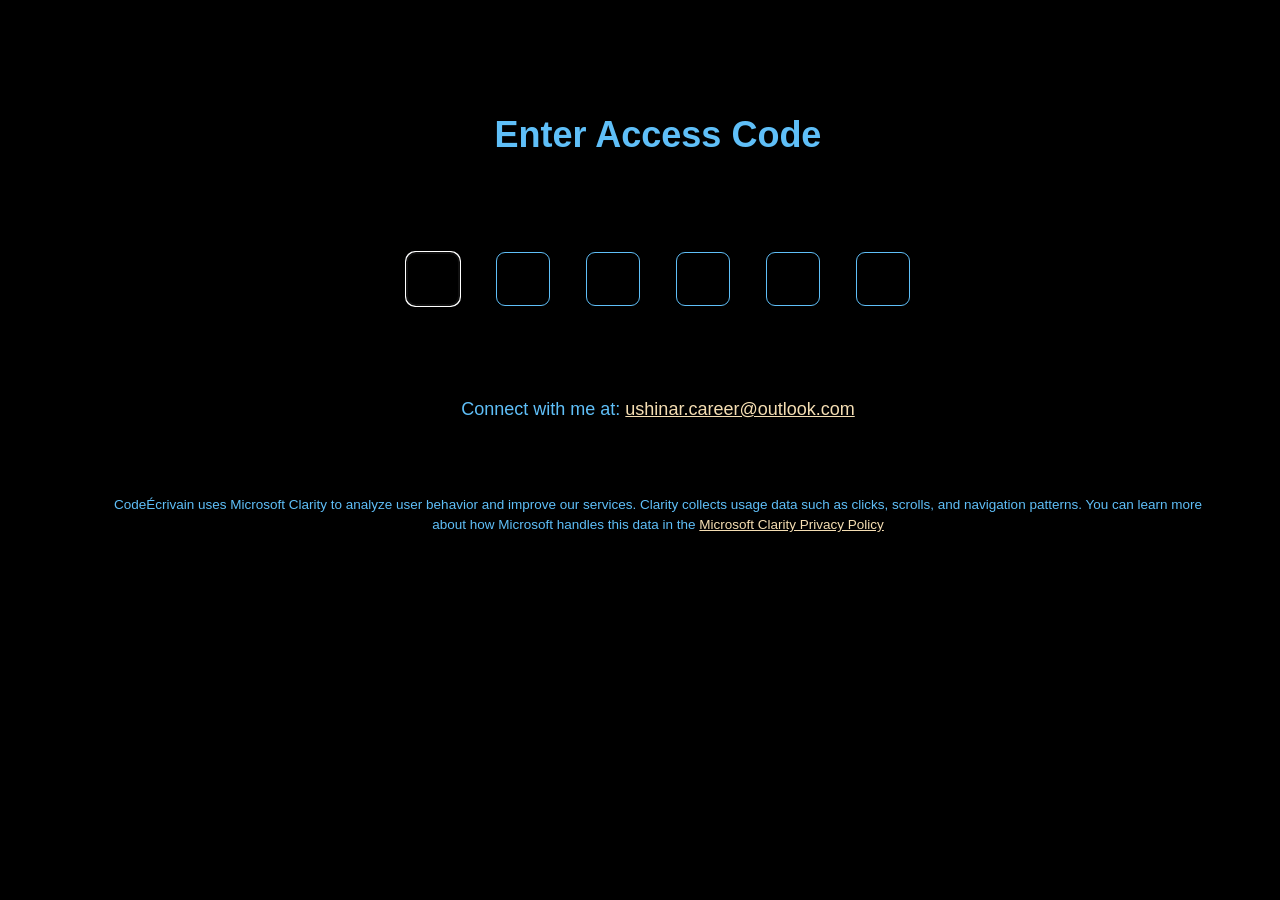
<file: index.html>
<!-- Verification Landing Page -->
<!DOCTYPE html>
<html lang="en">

<head>
  <meta charset="UTF-8" />
  <meta name="viewport" content="width=device-width, initial-scale=1.0" />
  <title>Enter Access Code</title>
  <link rel="icon" type="image/png" href="static/assets/images/earth_logo_hq.png">
  <link rel="stylesheet" href="static/css/global.css" />
  <!-- <script type="text/javascript">
      (function(c,l,a,r,i,t,y){
          c[a]=c[a]||function(){(c[a].q=c[a].q||[]).push(arguments)};
          t=l.createElement(r);t.async=1;t.src="https://www.clarity.ms/tag/"+i;
          y=l.getElementsByTagName(r)[0];y.parentNode.insertBefore(t,y);
      })(window, document, "clarity", "script", "v2f1pvbju0");
  </script> -->
  <style>
    * {
      box-sizing: border-box;
      font-family: 'Gill Sans', 'Segoe UI', sans-serif;
      margin: 1rem;
      padding: 1rem;
      cursor: auto;
    }

    @keyframes fadeInUp {
      from {
        opacity: 0;
        transform: translateY(2rem);
      }

      to {
        opacity: 1;
        transform: translateY(0);
      }
    }

    body {
      display: flex;
      flex-direction: column;
      text-align: center;
      animation: fadeInUp 1.5s ease forwards;
    }

    .otp-container {
      display: flex;
      justify-content: center;
      flex-wrap: wrap;
    }

    .otp-input {
      width: 3rem;
      height: 3rem;
      text-align: center;
      border: var(--border);
      border-radius: var(--radius-rounded);
      background-color: var(--background-color);
      color: var(--primary-color);
    }

    .error-popup {
      display: none;
      position: absolute;
      align-self: center;
      padding: 3rem;
      background-color: var(--background-color);
      color: red;
      border: var(--border);
      border-radius: var(--radius-rounded);
      opacity: 0;
      animation: fadeInUp 0.5s ease forwards;
    }
  </style>
</head>

<body>
  <h1>Enter Access Code</h1>
  <div class="otp-container">
    <input type="password" maxlength="1" class="otp-input" />
    <input type="password" maxlength="1" class="otp-input" />
    <input type="password" maxlength="1" class="otp-input" />
    <input type="password" maxlength="1" class="otp-input" />
    <input type="password" maxlength="1" class="otp-input" />
    <input type="password" maxlength="1" class="otp-input" />
  </div>
  <p>Connect with me at: <a style="margin: -1rem;" href="mailto:ushinar.career@outlook.com"
      title="Send Email">ushinar.career@outlook.com</a></p>
  <p class="global-subtext">
    CodeÉcrivain uses Microsoft Clarity to analyze user behavior and improve our services.
    Clarity collects usage data such as clicks, scrolls, and navigation patterns.
    You can learn more about how Microsoft handles this data in the <a style="margin: -1rem;"
      href="https://clarity.microsoft.com/privacy">Microsoft Clarity Privacy Policy</a>
  </p>
  <div class="error-popup">❌ Invalid code!</div>

  <script>
    const validCode = "000000";

    function showErrorPopup() {
      const popup = document.querySelector(".error-popup");
      popup.style.display = "block";
      popup.style.opacity = "1";

      const inputs = document.querySelectorAll(".otp-input");
      inputs.forEach(input => input.value = "");
      inputs[0].focus();

      setTimeout(() => {
        popup.style.opacity = "0";
        setTimeout(() => {
          popup.style.display = "none";
        }, 300);
      }, 2000);
    }

    function verifyCode() {
      const inputs = document.querySelectorAll(".otp-input");
      let enteredCode = "";
      inputs.forEach(input => enteredCode += input.value);

      if (enteredCode.length === inputs.length) {
        if (enteredCode === validCode) {
          window.location.href = "code-ecrivain.html";
        } else {
          showErrorPopup();
        }
      }
    }

    document.addEventListener("DOMContentLoaded", () => {
      const inputs = document.querySelectorAll(".otp-input");
      inputs[0].focus();

      inputs.forEach((input, index) => {
        input.addEventListener("input", () => {
          if (input.value && index < inputs.length - 1) {
            inputs[index + 1].focus();
          }

          const allFilled = Array.from(inputs).every(inp => inp.value);
          if (allFilled) {
            verifyCode();
          }
        });

        input.addEventListener("keydown", (e) => {
          if (e.key === "Backspace" && !input.value && index > 0) {
            inputs[index - 1].focus();
          }
        });
      });
    });
  </script>
</body>

</html>
</file>
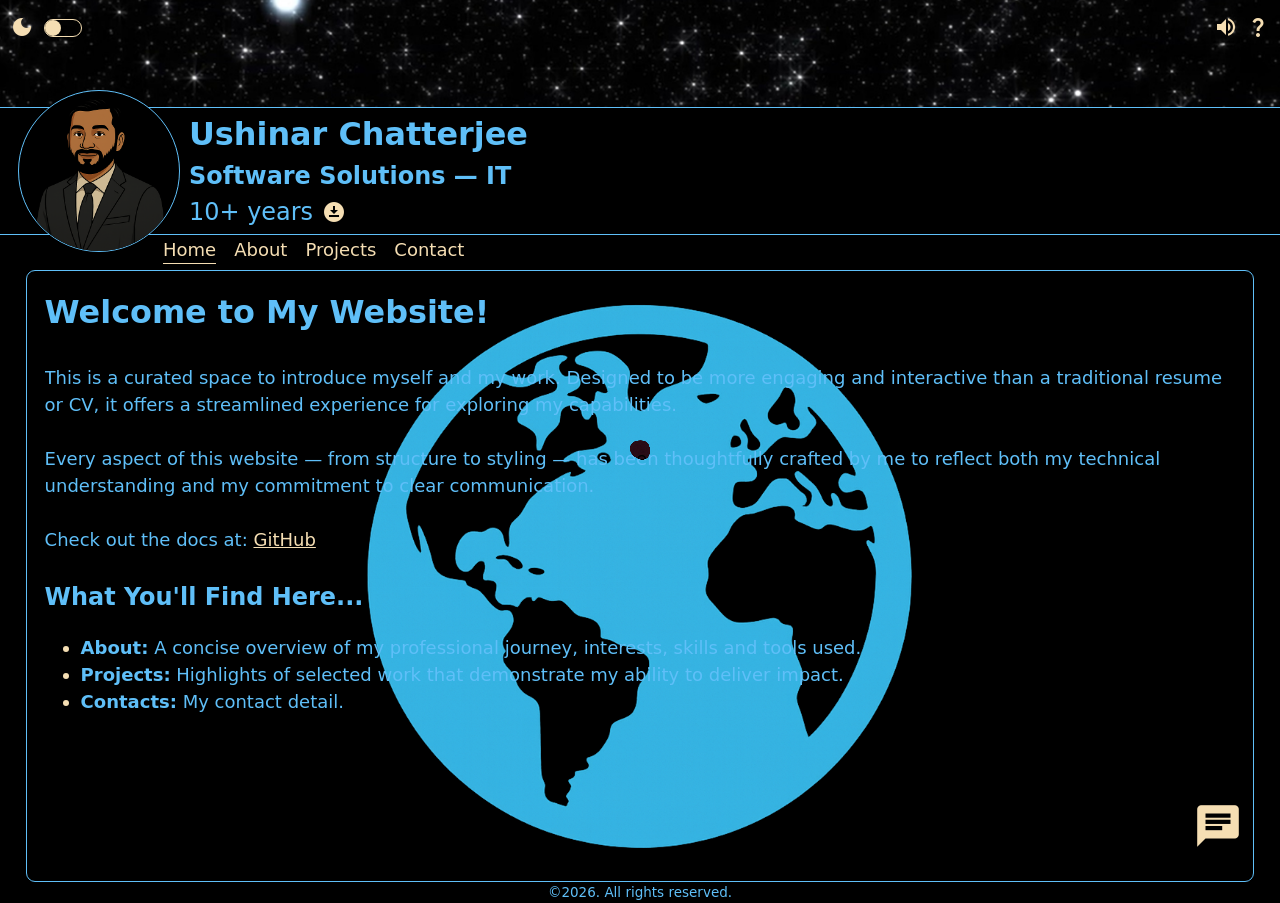
<file: code-ecrivain.html>
<!DOCTYPE html>
<html lang="en">

<head>
    <meta charset="UTF-8" />
    <meta name="viewport" content="width=device-width, initial-scale=1, viewport-fit=cover">
    <!-- Preload Low Quality Assets -->
    <link rel="preload" as="image" href="./static/assets/images/stars_lq.jpg" />
    <link rel="preload" as="image" href="./static/assets/images/clouds_lq.jpg" />
    <link rel="preload" as="image" href="./static/assets/images/profile_picture_lq.png" />
    <link rel="preload" as="image" href="./static/assets/images/earth_logo_lq.png" />
    <link rel="icon" type="image/png" href="./static/assets/images/earth_logo_lq.png">
    <link rel="stylesheet" href="./static/css/global.css" />
    <title>
        CodeÉcrivain
    </title>
</head>

<body>
    <div class="global-loader">
        <div class="global-loader-spinner">
        </div>
    </div>
    <script type="module" src="./static/js/main.js"></script>
    <script src="static/js/ribbon-service/marked.min.js"></script>
</body>

</html>
</file>
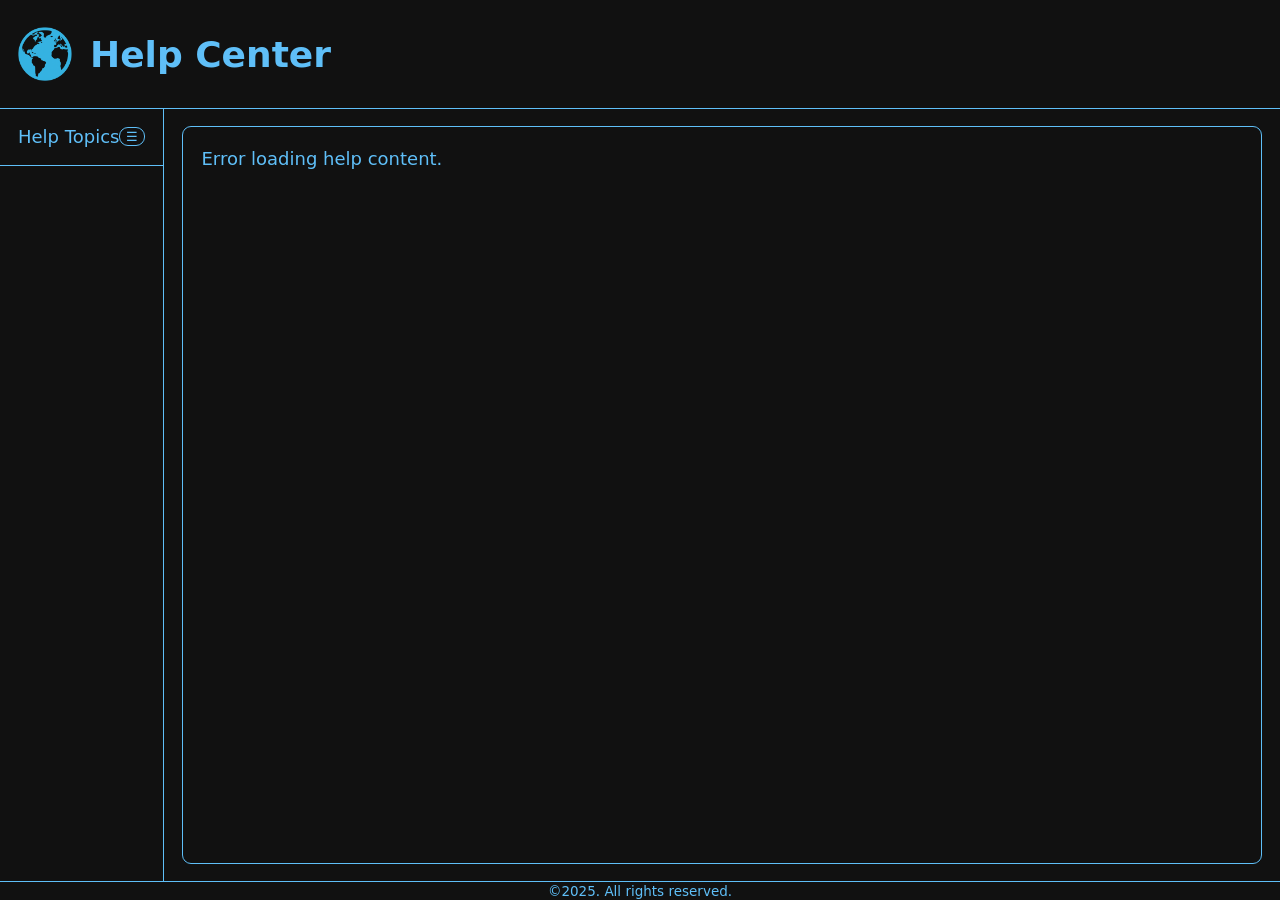
<file: help.html>
<!DOCTYPE html>
<html lang="en">

<head>
  <meta charset="UTF-8">
  <meta name="viewport" content="width=device-width, initial-scale=1" />
  <title>Help</title>
  <link rel="icon" href="static/assets/images/earth_logo_hq.png">
  <link rel="stylesheet" href="static/css/help.css" />
  <!-- <script type="text/javascript">
    (function (c, l, a, r, i, t, y) {
      c[a] = c[a] || function () { (c[a].q = c[a].q || []).push(arguments) };
      t = l.createElement(r); t.async = 1; t.src = "https://www.clarity.ms/tag/" + i;
      y = l.getElementsByTagName(r)[0]; y.parentNode.insertBefore(t, y);
    })(window, document, "clarity", "script", "v2f1pvbju0");
  </script> -->
</head>

<body>
  <div class="global-loader">
    <div class="global-loader-spinner"></div>
  </div>

  <div class="code-ecrivain-help hidden">
    <header class="help-header">
      <img class="help-header-logo" src="static/assets/images/earth_logo_hq.png" alt="Earth Logo" />
      <h1>Help Center</h1>
    </header>
    <main class="help-main-layout">
      <nav class="help-sidebar" aria-label="Help topics">
        <div class="help-sidebar-header">
          <span class="help-sidebar-title">Help Topics</span>
          <button class="help-sidebar-toggle" aria-label="Expand or collapse help topics">☰</button>
        </div>
        <div class="help-sidebar-links"></div>
      </nav>
      <section class="help-content"></section>
    </main>
    <footer class="help-footer">
      ©2025. All rights reserved.
    </footer>
  </div>

  <script src="static/js/ribbon-service/help.js"></script>
</body>
</html>
</file>
<file: static/css/global.css>
:root {
  /* Basic Styling */
  --background-color: #000;
  --background-transparent: #111111CC;
  --primary-color: #5fbff8;
  --hover-color: wheat;
  --border: 0.9px solid var(--primary-color);
  --border-hover: 0.9px solid var(--hover-color);
  --border-transparent: 0.01rem solid transparent;
  --radius-circle: 50%;
  --radius-rounded: 0.5rem;

  /* Perfect fourth typographic scale */
  --font-size-sm: 0.75rem;
  --font-size-base: 1rem;
  --font-size-md: 1.33rem;
  --font-size-lg: 1.77rem;

  /* Animation durations */
  --animation-slow: 3s;
  --animation-fast: 1s;
}

/* Animation Functions */
@keyframes fadeIn {
  from {
    opacity: 0.5;
  }

  to {
    opacity: 1;
  }
}

@keyframes fadeInRight {
  from {
    opacity: 0.3;
    transform: translateX(9rem);
  }

  to {
    opacity: 1;
    transform: translateX(0);
  }
}

@keyframes fadeInDown {
  from {
    opacity: 0.3;
    transform: translateY(-3rem);
  }

  to {
    opacity: 1;
    transform: translateY(0);
  }
}

@keyframes glowDimmed {
  0% {
    opacity: 0.3;
  }

  50% {
    opacity: 0.05;
  }

  100% {
    opacity: 0.3;
  }
}

@keyframes rotate {
  0% {
    transform: rotate(0deg)
  }

  100% {
    transform: rotate(360deg)
  }
}

@keyframes bounce {
  to {
    transform: translateY(-1rem) scale(1.2);
    background-color: var(--primary-color);
  }
}

@keyframes colorswap {
  0% {
    color: var(--hover-color)
  }

  100% {
    color: var(--primary-color)
  }
}

/* General Styling */
* {
  margin: 0;
  padding: 0;
  box-sizing: border-box;
  cursor: none;
  transition: background var(--animation-fast) ease, color var(--animation-fast) ease;
}

html {
  /* Set font size to scale whole app uniformly */
  font-size: 15px;
  /*default 16px */
}

body {
  display: flex;
  flex-direction: column;
  height: 100%;
  width: 100%;
  overflow: hidden;
  color: var(--primary-color);
  background: var(--background-color);
  font-family: 'Trebuchet MS', system-ui, -apple-system, Segoe UI, Roboto, Ubuntu, Cantarell, 'Helvetica Neue', Arial, sans-serif;
  line-height: 1.5;
}

.hidden {
  display: none !important;
}

.dimmed {
  opacity: 0.5;
  cursor: not-allowed !important;
}

.light-theme {
  --background-color: wheat;
  --background-transparent: rgba(245, 222, 179, 0.8);
  --primary-color: #004466;
  --hover-color: #111;
  --border: 1px solid var(--primary-color);
  --border-hover: 1px solid var(--hover-color);
  --border-transparent: 0.01rem solid transparent;
}

.material-icons {
  display: inline-block;
  font-size: var(--font-size-md);
  font-family: 'Material Icons';
  color: var(--hover-color);
  background: none;
  border: var(--border-transparent);
  border-radius: var(--radius-circle);
  cursor: pointer;
}

.material-icons:hover {
  transform: scale(1.2);
}

::-webkit-scrollbar {
  height: 0.1rem;
  width: 0.1rem;
}

::-webkit-scrollbar-track {
  background: var(--background-color);
}

::-webkit-scrollbar-thumb {
  background: var(--hover-color);
}

::-webkit-scrollbar-thumb:hover {
  background: var(--primary-color);
}

/* Font Styling */
@font-face {
  font-family: 'Material Icons';
  src: url('../assets/fonts/fonts_local.woff2') format('woff2');
  font-display: swap;
}

ul {
  padding-left: 2rem;
  line-height: 1.5rem;
}

.global-title {
  font-size: var(--font-size-lg);
}

.global-text-md {
  font-size: var(--font-size-md);
  margin-bottom: 1rem;
}

.global-text-base {
  font-size: var(--font-size-base);
}

.global-subtext {
  font-size: var(--font-size-sm);
}

/* Loading Screen Styling */
.global-loader {
  position: absolute;
  width: 100%;
  height: 100%;
  background-color: var(--background-color);
  z-index: 10;
  display: flex;
  justify-content: center;
  align-items: center;
}

.global-loader-spinner {
  width: 5rem;
  height: 5rem;
  border-radius: var(--radius-circle);
  box-shadow: 0 0.3rem 0 var(--primary-color) inset;
  animation: rotate var(--animation-slow) linear infinite;
}

/* Top Ribbon */
.top-ribbon {
  position: relative;
  height: 6rem;
}

.top-ribbon-video {
  position: absolute;
  top: 0;
  left: 0;
  width: 100%;
  height: 100%;
  object-fit: cover;
  border-bottom: var(--border);
  animation: fadeIn var(--animation-slow) ease forwards;
}

.code-ecrivain-top-ribbon:hover .top-ribbon-video {
  border-bottom: var(--border-hover);
}

.top-ribbon-controls-container {
  position: relative;
  display: flex;
  justify-content: space-between;
  align-items: flex-start;
  padding: 0.5rem;
  animation: fadeInDown var(--animation-slow) ease forwards;
}

.theme-toggle-container {
  display: flex;
  align-items: center;
  gap: 0.5rem;
}

.theme-toggle-switch {
  position: relative;
  display: inline-block;
  width: 2.1rem;
  height: 1rem;
  border: var(--border-hover);
  border-radius: var(--radius-rounded);
}

.theme-toggle-slider {
  position: absolute;
  top: 0;
  left: 0;
  right: 0;
  bottom: 0;
  border-radius: var(--radius-rounded);
  cursor: pointer;
}

.theme-toggle-slider:before {
  content: "";
  position: absolute;
  top: 50%;
  transform: translateY(-50%);
  height: 0.9rem;
  width: 0.9rem;
  background: var(--hover-color);
  border-radius: 50%;
  transition: var(--animation-fast);
}

.theme-toggle-checkbox:checked+.theme-toggle-slider:before {
  transform: translate(1.1rem, -50%);
}

/* Profile Section */
.profile-container {
  position: relative;
  display: flex;
  height: auto;
  padding-left: 1rem;
  align-items: center;
}

.profile-container-display-photo {
  height: 9rem;
  width: 9rem;
  margin: -1rem 0;
  border-radius: var(--radius-circle);
  border: var(--border);
  background: var(--background-color);
  animation: fadeInDown var(--animation-slow) ease forwards;
  cursor: pointer;
}

.profile-container-display-photo:hover {
  border: var(--border-hover);
}

.profile-container-info-section {
  display: flex;
  width: 100%;
  flex-direction: column;
  padding-left: 0.5rem;
  white-space: nowrap;
  animation: fadeInRight var(--animation-slow) ease forwards;
}

.profile-container-exp-section {
  display: flex;
  align-items: center;
  justify-content: left;
  gap: 0.5rem;
}

.name,
.role,
.exp {
  margin-bottom: 0 !important;
}

.name:hover,
.role:hover,
.exp:hover {
  color: var(--hover-color);
  transition: color var(--animation-fast);
}

.download-icon,
.download-icon:hover {
  text-decoration: none;
  border: none;
}


/* Pop-up Container Styling */
.profile-photo-popup {
  position: absolute;
  top: 0;
  left: 0;
  width: 100%;
  height: 100%;
  display: flex;
  flex-direction: column;
  justify-content: center;
  align-items: center;
  background: var(--background-transparent);
  animation: fadeIn var(--animation-fast) ease forwards;
  z-index: 10 !important;
}

.profile-photo-popup-content {
  max-width: 80%;
  max-height: 80%;
  position: relative;
  border: var(--border);
  border-radius: var(--radius-rounded);
  background: var(--background-color);
  color: var(--primary-color);
  display: flex;
  flex-direction: column;
  align-items: center;
  justify-content: center;
}

.profile-photo-popup-content:hover {
  border: var(--border-hover);
}

.popup-photo {
  max-width: 100%;
  max-height: 100%;
}

.popup-message {
  text-align: center;
  padding: 5rem;
}

.profile-photo-popup-close-icon {
  border: var(--border);
  border-radius: 0.9rem;
  background: var(--background-color);
  padding: 0.5rem;
  margin-top: -1.5rem;
  z-index: 11 !important;
}

.profile-photo-popup-close-icon:hover {
  transform: none;
  border: var(--border-hover);
}

/* Nav-Bar Styling */
.nav-bar {
  border-top: var(--border);
  width: 100%;
}

.nav-bar:hover {
  border-top: var(--border-hover);
}

.nav-links {
  display: flex;
  padding-left: 9rem;
  gap: 1rem;
  border: var(--border-transparent);
  animation: fadeInRight var(--animation-slow) ease forwards;
}

.nav-link.active {
  border-bottom: var(--border-hover);
  color: var(--hover-color);
}

.nav-link:hover {
  border-bottom: var(--border-hover);
  color: var(--hover-color);
  animation: fadeIn var(--animation-slow) ease forwards;
  cursor: pointer;
}

/* Section Loader Styling */
.main-section-loader {
  /* border: var(--border); */
  position: absolute;
  top: 50%;
  left: 50%;
  transform: translate(-50%, -50%);
  width: fit-content;
  display: flex;
  gap: 0.5rem;
}

.main-section-loader div {
  width: var(--font-size-sm);
  height: var(--font-size-sm);
  background: var(--hover-color);
  border-radius: 50%;
  animation: bounce 0.6s infinite alternate;
}

.main-section-loader div:nth-child(2) {
  animation-delay: 0.2s;
}

.main-section-loader div:nth-child(3) {
  animation-delay: 0.4s;
}

/* Content Sections Styling */
.main-section-bg-logo {
  position: absolute;
  top: 50%;
  left: 50%;
  transform: translate(-50%, -50%);
  max-height: 90%;
  max-width: 90%;
  background: none !important;
  animation: glowDimmed var(--animation-slow) ease-in-out infinite;
  pointer-events: none;
}

.main-section-wrapper {
  position: relative;
  width: 100%;
  height: calc(100dvh - 1rem - 15rem);
  margin-top: 0.3rem;
  display: flex;
  justify-content: center;
  overflow: hidden;
}

.main-section {
  display: none;
}

.main-section.active {
  display: block;
  height: 100%;
  width: 96%;
  padding: 1rem;
  border: var(--border);
  border-radius: var(--radius-rounded);
  overflow: auto;
  animation: fadeInRight var(--animation-slow) ease forwards;
}

.main-section.active:hover {
  border: var(--border-hover);
}

.main-section-container {
  /* border: var(--border); */
  flex: 1;
  overflow: hidden;
}

.main-section-container-content {
  height: 100%;
  display: flex;
  flex-direction: column;
  overflow: hidden;
  opacity: 0;
  transform: translateY(10px);
  pointer-events: none;
  transition: opacity 1s ease, transform 1s ease;
}
.main-section-container-content.active {
  opacity: 1;
  transform: translateY(0);
  pointer-events: auto;
}

.height-notice {
  display: none;
  position: fixed;
  bottom: 1rem;
  align-self: center;
  text-align: center;
  padding: 0.75rem 1.25rem;
  background-color: var(--background-color);
  color: red;
  border-radius: var(--radius-rounded);
  border: var(--border);
}

/* Chatbot styling */
.chat-icon {
  position: absolute;
  background: none;
  margin: 1rem;
  right: 1rem;
  bottom: 0;
  font-size: calc(var(--font-size-lg) + 1rem) !important;
  border-radius: var(--radius-rounded);
  animation: fadeInRight var(--animation-slow) ease;
}

.chat-container {
  position: absolute;
  right: 0;
  bottom: 0;
  display: flex;
  flex-direction: column;
  background: var(--background-transparent);
  border: var(--border);
  border-radius: var(--radius-rounded);
  margin: 1rem 0;
  padding: 1rem;
  height: 90%;
  animation: fadeIn var(--animation-fast) ease forwards;
}

.chat-container:hover {
  border: var(--border-hover);
}

.chat-header {
  position: relative;
  display: flex;
  justify-content: space-between;
  border-bottom: var(--border-hover);
  padding-bottom: 0.5rem;
  user-select: none;
}

.chat-header-logo {
  display: flex;
  gap: 0.5rem;
}

.chat-header-logo img {
  height: 1.5rem;
}

.chat-header-options {
  margin-top: -0.25rem;
}

.chat-history-container {
  position: absolute;
  top: 0;
  right: 0;
  padding: 0.5rem;
  border: var(--border);
  border-radius: var(--radius-rounded);
  height: fit-content;
  max-height: 30rem;
  display: flex;
  flex-direction: column;
  background: var(--background-transparent);
  font-size: var(--font-size-sm);
  color: red;
  overflow: auto;
  animation: fadeIn var(--animation-fast) ease forwards;
  z-index: 1;
}

.chat-history-container:hover {
  border: var(--border-hover);
}

.history-card {
  display: flex;
  justify-content: space-between;
  gap: 1rem;
  align-items: center;
  padding: 0.5rem;
  border-bottom: var(--border);
  border-radius: var(--radius-rounded);
  border-bottom-right-radius: 0;
  border-bottom-left-radius: 0;
  background: var(--background-color);
}

.chat-container-messages-section {
  flex: 1;
  width: 100%;
  display: flex;
  flex-direction: column;
  gap: 1rem;
  margin-top: 1rem;
  overflow: auto;
}

.dots::after {
  content: "";
  animation: dots 1.2s steps(3, end) infinite;
}

.chat-container-messages-section-welcome-screen {
  width: 100%;
  margin: auto;
  padding: 1rem;
  display: flex;
  flex-direction: column;
  align-items: center;
  gap: 1rem;
  border: var(--border);
  border-radius: var(--radius-rounded);
  background: var(--background-color);
  text-align: center;
  overflow: visible;
}

.welcome-screen-video-wrapper {
  position: relative;
}

.welcome-screen-video-wrapper video {
  min-width: 80%;
  width: 80%;
  border: var(--border);
  border-radius: var(--radius-rounded);
  cursor: pointer;
}

.chat-container-messages-section-welcome-screen:hover {
  border: var(--border-hover);
}

.chat-container-messages-section-welcome-screen video:hover {
  border: var(--border-hover);
}

.scroll-down-btn {
  position: absolute;
  bottom: 6rem;
  font-size: 3rem;
  align-self: center;
  cursor: pointer;
  display: none;
  opacity: 0;
}

.scroll-down-btn.visible {
  display: block;
  opacity: 0.6;
}

.scroll-down-btn:hover {
  opacity: 1;
}

@keyframes dots {
  0% {
    content: "";
  }

  33% {
    content: ".";
  }

  66% {
    content: "..";
  }

  100% {
    content: "...";
  }
}

.message {
  padding: 1rem;
  border-radius: var(--radius-rounded);
  color: var(--primary-color);
  font-size: var(--font-size-base);
  white-space: pre-wrap;
  word-break: normal;
  overflow-wrap: break-word;
  min-height: fit-content;
  overflow: auto;
}

.user {
  align-self: flex-end;
  max-width: 80%;
  background: var(--primary-color);
  color: var(--background-color);
  border-bottom-right-radius: 0;
}

.ai {
  width: 100%;
  display: flex;
  flex-direction: column;
  align-self: flex-start;
  border: var(--border);
  border-bottom-left-radius: 0;
  background: var(--background-color);
  gap: 0.5rem;
}

a {
  color: var(--hover-color);
  cursor: pointer;
}

.ai ol,
.ai ul {
  display: flex;
  flex-direction: column;
  padding-left: 1.5rem;
  line-height: 2;
}

.ai ol ol,
.ai ul ul {
  margin-bottom: -2rem;
}

pre {
  padding: 1rem;
  border: var(--border-hover);
  border-radius: var(--radius-rounded);
  overflow: auto;
}

table {
  display: flex;
  flex-direction: column;
  gap: 1rem;
  max-width: 100%;
  border: var(--border-hover);
  border-radius: var(--radius-rounded);
  overflow: auto;
}

td,
th {
  max-width: 9rem;
  min-width: 9rem;
  text-align: left;
  overflow: auto;
}

thead {
  margin: 1rem;
  width: max-content;
  border-bottom: var(--border);
}

tbody {
  margin: 1rem;
  width: max-content;
}

hr {
  margin: 1rem 0;
  border: var(--border);
}

li::marker {
  color: var(--hover-color);
}

.chat-container-input-section {
  display: flex;
  flex: none;
  justify-content: space-between;
  align-items: center;
  width: 100%;
  background: var(--background-color);
  border: var(--border);
  border-radius: 3rem;
  padding: 1rem;
}

textarea {
  width: 100%;
  height: 100%;
  align-content: center;
  background: transparent;
  border: none;
  resize: none;
  color: var(--primary-color);
  font-family: 'Gill Sans', 'Gill Sans MT', Calibri, 'Trebuchet MS', sans-serif;
  font-size: var(--font-size-base);
  font-weight: 500;
  cursor: auto;
}

textarea::placeholder {
  color: var(--hover-color);
  opacity: 0.6;
}

textarea:focus {
  outline: none;
}

/* Footer Styling */
footer {
  width: 100%;
  text-align: center;
}

.chat-container-input-section:has(textarea:hover),
.chat-container-input-section:has(textarea:focus) {
  border: var(--border-hover);
}


/* ------------------------------------------- */
/* Responsive styles - 1px increase every 300px */
@media screen and (min-width: 0px) {
  html {
    font-size: 0px;
  }
}

@media screen and (min-width: 300px) {
  html {
    font-size: 12px;
  }

  .chat-container {
    width: 80%;
  }
}

@media screen and (min-width: 600px) {
  html {
    font-size: 14px;
  }

  .chat-container {
    width: 60%;
  }
}

@media screen and (min-width: 900px) {
  html {
    font-size: 16px;
  }
}

@media screen and (min-width: 1200px) {
  html {
    font-size: 18px;
  }
}

@media screen and (min-width: 1500px) {
  html {
    font-size: 20px;
  }
}

@media screen and (min-width: 1800px) {
  html {
    font-size: 22px;
  }
}

@media screen and (min-width: 2100px) {
  html {
    font-size: 24px;
  }
}
</file>
<file: static/css/help.css>
/* help.css */
:root {
  --background-color: #111;
  --primary-color: #5fbff8;
  --hover-color: wheat;
  --border: 0.9px solid var(--primary-color);
  --border-hover: 0.9px solid var(--hover-color);
  --radius-circle: 50%;
  --radius-rounded: 0.5rem;
  --animation-slow: 3s;
  --header-height: 6rem;
  --footer-height: 1rem;
}

html,
body {
  margin: 0;
  height: 100%;
  font-size: 18px;
  color: var(--primary-color);
  background: var(--background-color);
  font-family: 'Trebuchet MS', system-ui, -apple-system, Segoe UI, Roboto, Ubuntu, Cantarell, 'Helvetica Neue', Arial, sans-serif;
  overflow: hidden;
}

::-webkit-scrollbar {
  height: 0.1rem;
  width: 0.1rem;
}

::-webkit-scrollbar-track {
  background: var(--background-color);
}

::-webkit-scrollbar-thumb {
  background: var(--hover-color);
}

::-webkit-scrollbar-thumb:hover {
  background: var(--primary-color);
}

a {
  color: var(--hover-color);
  text-decoration: none;
}

a:hover {
  opacity: 0.9;
}

img {
  max-width: 100%;
  height: auto;
}

pre {
  margin: 0 auto;
  padding-left: 3rem;
}

blockquote {
  color: red;
}

.global-loader {
  position: fixed;
  inset: 0;
  background-color: var(--background-color);
  z-index: 10;
  display: flex;
  justify-content: center;
  align-items: center;
}

.global-loader-spinner {
  width: 5rem;
  height: 5rem;
  border-radius: var(--radius-circle);
  box-shadow: 0 0.3rem 0 var(--primary-color) inset;
  animation: rotate var(--animation-slow) linear infinite;
}

@keyframes rotate {
  0% {
    transform: rotate(0deg)
  }

  100% {
    transform: rotate(360deg)
  }
}

.hidden {
  display: none;
}

.code-ecrivain-help {
  display: flex;
  flex-direction: column;
  height: 100%;
}

.help-header {
  position: fixed;
  top: 0;
  left: 0;
  right: 0;
  display: flex;
  align-items: center;
  gap: 1rem;
  height: var(--header-height);
  padding-left: 1rem;
  border-bottom: var(--border);
  background: var(--background-color);
  z-index: 5;
}

.help-header:hover {
  border-bottom: var(--border-hover);
}

.help-header .help-header-logo {
  width: 3rem;
  height: 3rem;
}

.help-main-layout {
  display: flex;
  position: fixed;
  top: var(--header-height);
  bottom: var(--footer-height);
  left: 0;
  right: 0;
}

.help-sidebar {
  border-right: var(--border);
  width: fit-content;
  display: flex;
  flex-direction: column;
  flex-shrink: 0;
}

.help-sidebar:hover {
  border-right: var(--border-hover);
}

.help-sidebar-header {
  display: flex;
  justify-content: space-between;
  align-items: center;
  padding: 1rem;
  border-bottom: var(--border);
}

.help-sidebar-header:hover {
  border-bottom: var(--border-hover);
}

.help-sidebar-toggle {
  background: none;
  border: var(--border);
  color: var(--primary-color);
  cursor: pointer;
  border-radius: var(--radius-rounded);
}

.help-sidebar-toggle:hover {
  border: var(--border-hover);
  color: var(--hover-color);
}

.help-sidebar-links {
  flex: 1;
  overflow-y: auto;
  padding: 0.5rem;
}

.topic-link {
  display: block;
  margin: 0.25rem 0;
  padding: 0.25rem;
  color: var(--primary-color);
  border-radius: var(--radius-rounded);
}

.topic-link:hover {
  color: var(--hover-color);
}

.topic-link.level-1 {
  padding-left: 0rem;
}

.topic-link.level-2 {
  padding-left: 0.75rem;
}

.topic-link.level-3 {
  padding-left: 1.5rem;
}

.topic-link.level-4 {
  padding-left: 2.25rem;
}

.topic-link.level-5 {
  padding-left: 3rem;
}

.topic-link.level-6 {
  padding-left: 3.75rem;
}

.help-sidebar.collapsed {
  width: fit-content;
}

.help-sidebar.collapsed .help-sidebar-title,
.help-sidebar.collapsed .help-sidebar-links {
  display: none;
}

.help-content {
  flex: 1;
  border: var(--border);
  border-radius: var(--radius-rounded);
  padding: 1rem;
  margin: 1rem;
  overflow-y: auto;
  line-height: 1.6;
}

.help-content:hover {
  border: var(--border-hover);
}

.help-footer {
  position: fixed;
  bottom: 0;
  width: 100%;
  height: var(--footer-height);
  border-top: var(--border);
  background: var(--background-color);
  display: flex;
  align-items: center;
  justify-content: center;
  font-size: 0.75rem;
}

@media (max-width: 900px) {
:root {
  --header-height: 5rem;
}
  .help-sidebar-header {
    padding: 0.3rem;
  }

  .help-content {
    margin: 0.3rem;
  }

  html,
  body {
    font-size: 15px;
  }
}
</file>
